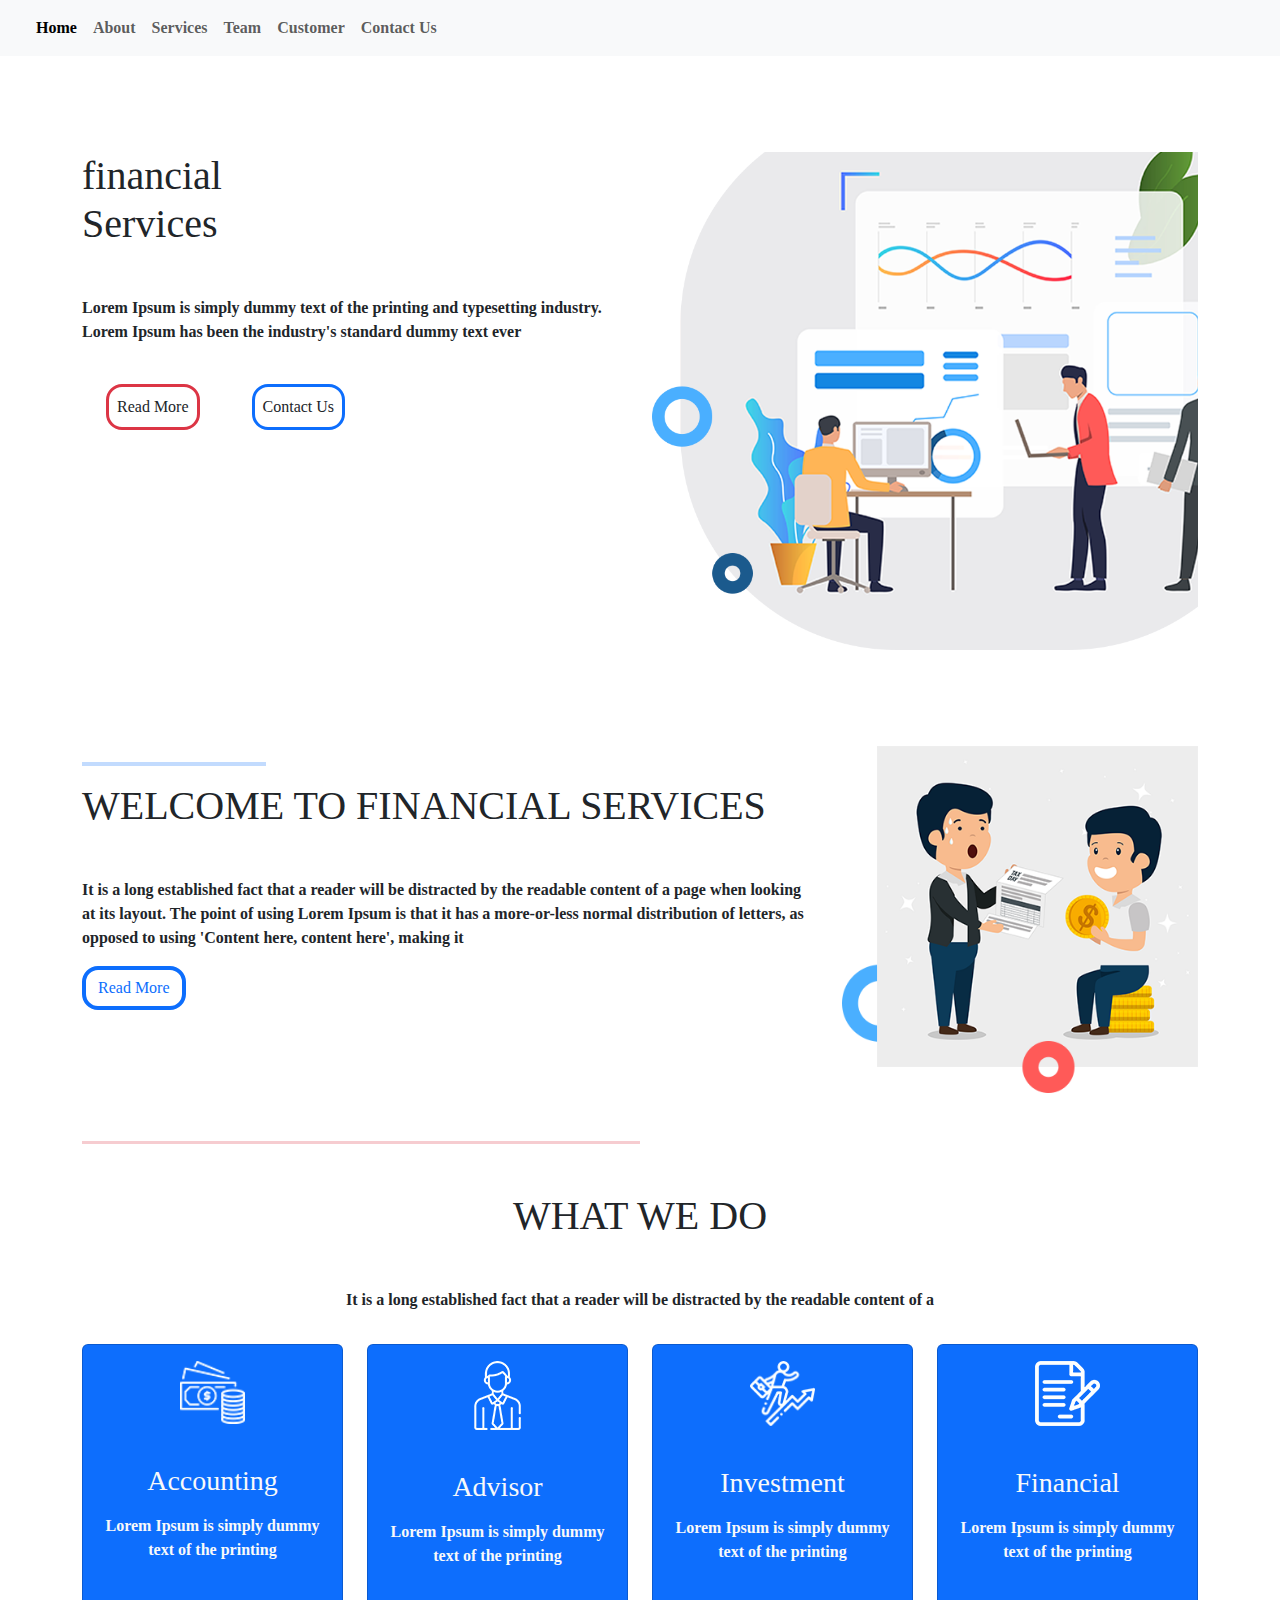
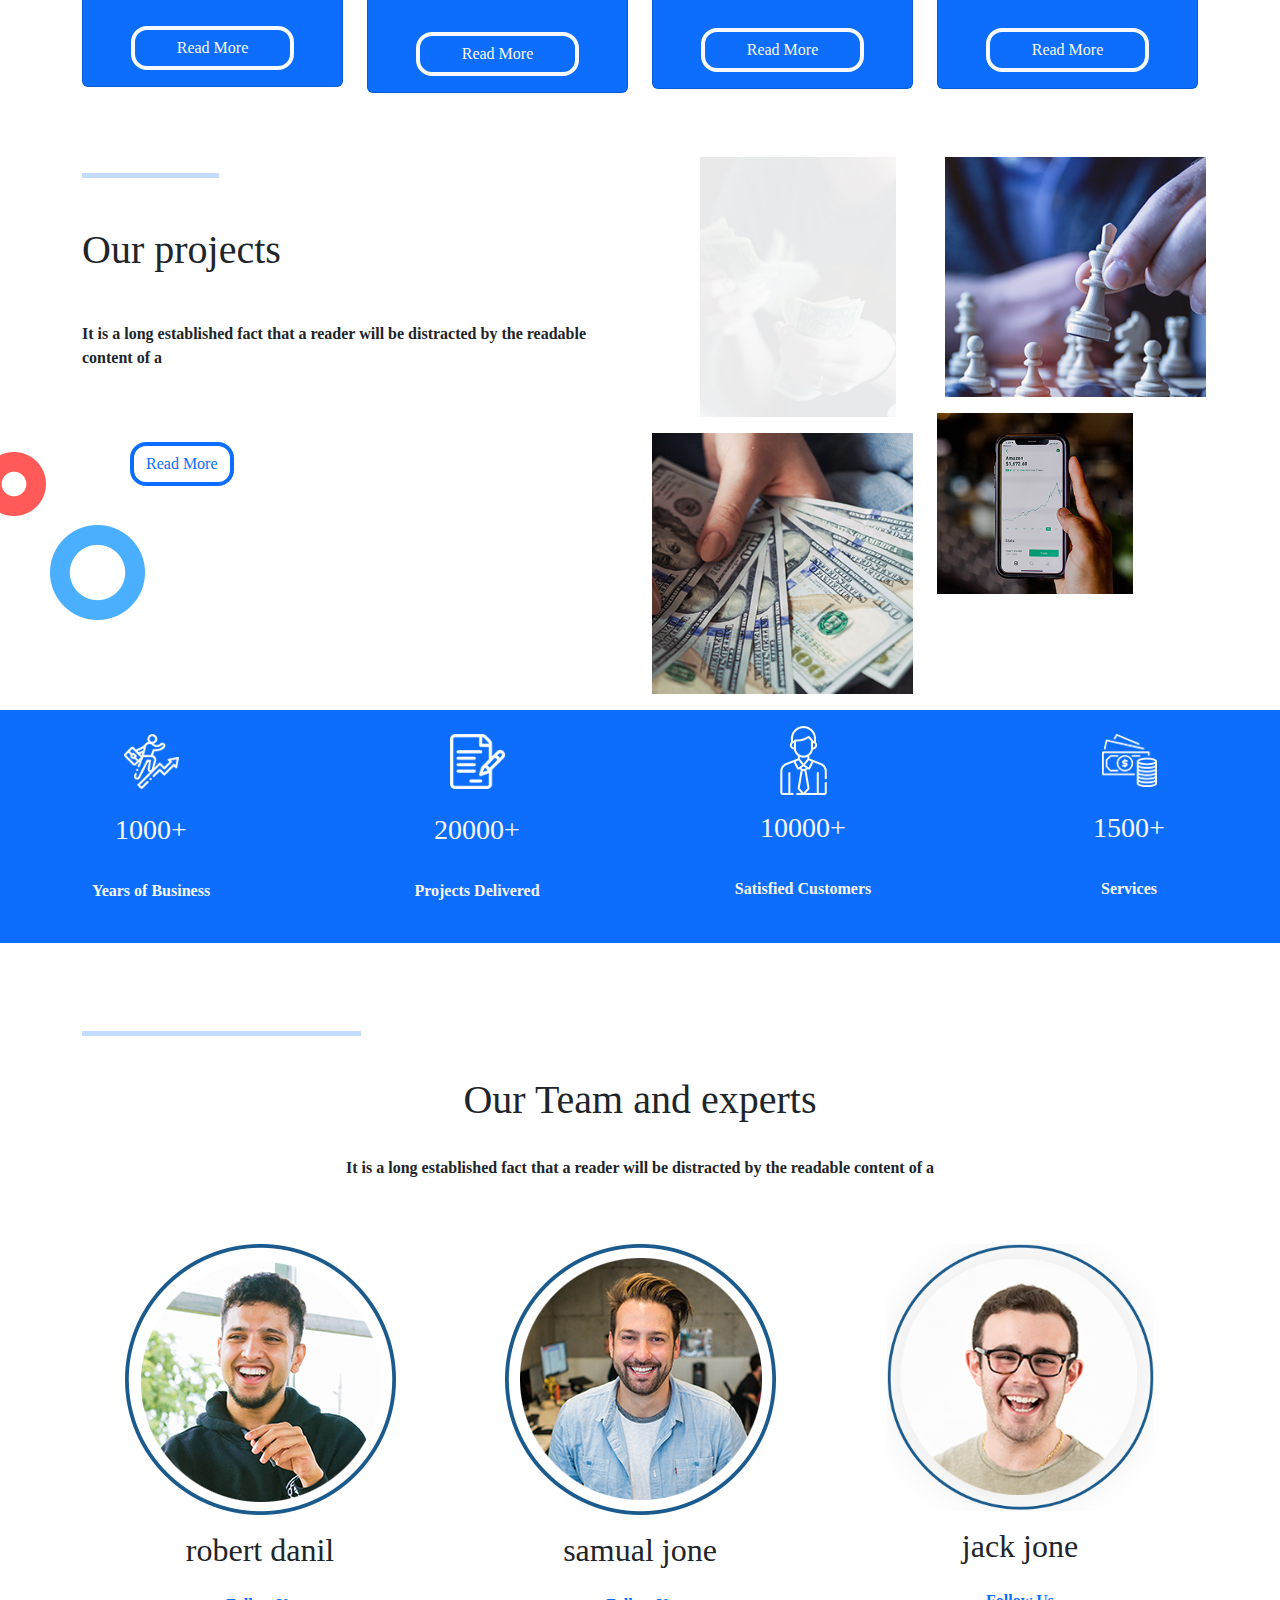
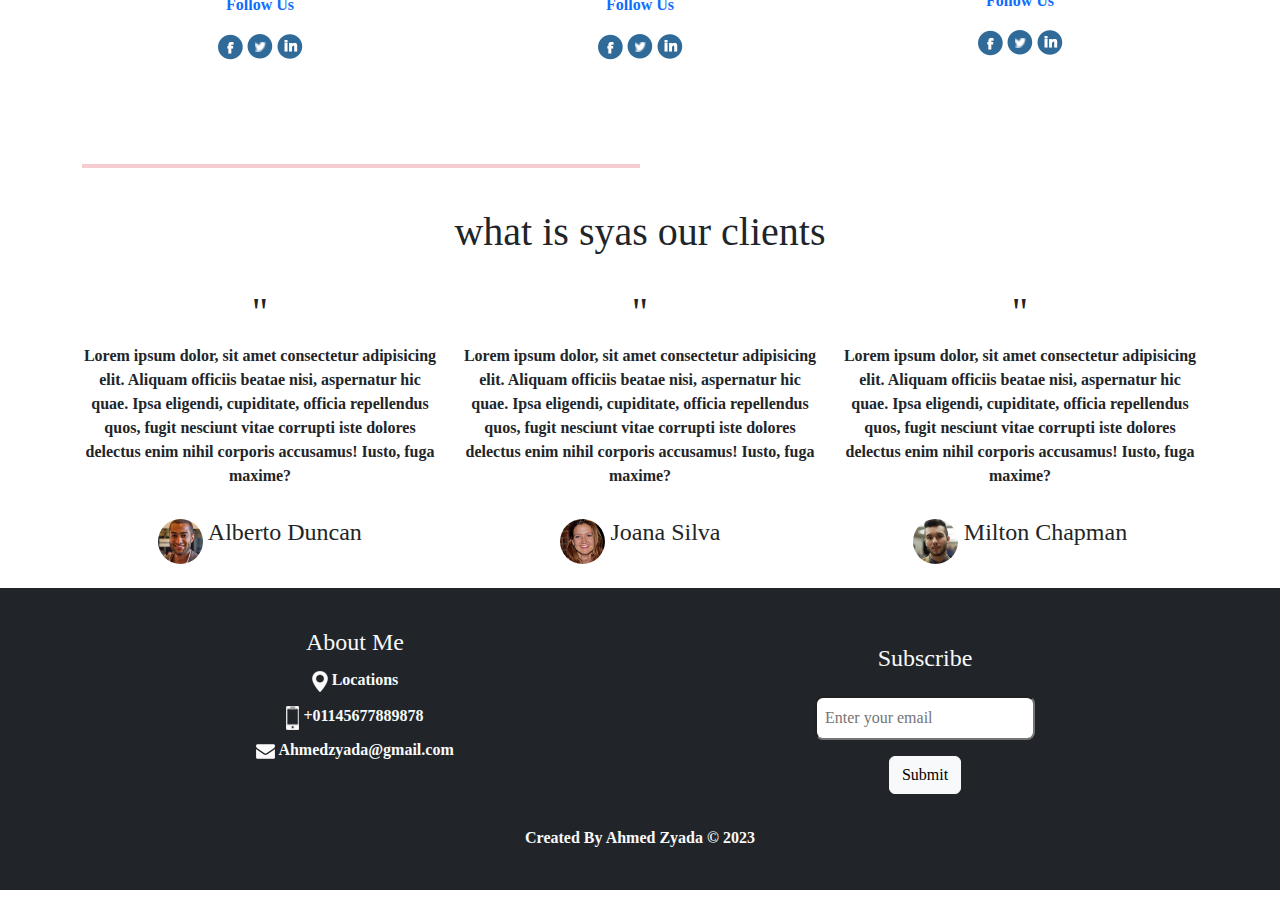
<file: index.html>
<!DOCTYPE html>
<html lang="en">
<head>
    <meta charset="UTF-8">
    <meta http-equiv="X-UA-Compatible" content="IE=edge">
    <meta name="viewport" content="width=device-width, initial-scale=1.0">
    <link rel="stylesheet" href="css/animate.css">
    <link rel="stylesheet" href="css/bootstrap.min.css">
    <link rel="stylesheet" href="css/all.min.css">
    <link rel="stylesheet" href="css/stayel.css">
    <title>Financial services</title>
</head>



<body>
    
        <header>
        <nav class="navbar navbar-expand-lg bg-light">
            <div class="container-fluid">
            <a class="navbar-brand" href="#"></a>
            <button class="navbar-toggler" type="button" data-bs-toggle="collapse" data-bs-target="#navbarNav" aria-controls="navbarNav" aria-expanded="false" aria-label="Toggle navigation">
                <span class="navbar-toggler-icon"></span>
            </button>
            <div class="collapse navbar-collapse" id="navbarNav">
                <ul class="navbar-nav">
                <li class="nav-item">
                    <a class="nav-link active" aria-current="page" href="#">Home</a>
                </li>
                <li class="nav-item">
                    <a class="nav-link" href="#about">About</a>
                </li>
                <li class="nav-item">
                    <a class="nav-link" href="#Service">Services</a>
                </li>
                <li class="nav-item">
                    <a class="nav-link" href="#team">Team</a>
                </li>
                <li class="nav-item">
                    <a class="nav-link" href="#Customer">Customer</a>
                </li>
                <li class="nav-item">
                    <a class="nav-link " href="contact.html">Contact Us</a>
                </li>
                </ul>
            </div>
            </div>
        </nav>

            <div class="container py-5">
                    <div class="row">
                        
                        <div class="col-md-6 mt-5 wow bounceInDown" data-wow-duration="1s" data-wow-delay="1s">
                            <h1>financial <br>Services</h1>
                            <p class="mt-5">Lorem Ipsum is simply dummy text of the printing and typesetting industry. Lorem Ipsum has been the industry's standard dummy text ever</p>
                            <button class="btn btn-outline-light p-2 mt-4 m-4 rounded-4 border-3 border-danger text-dark wow slideInLeft " data-wow-duration="1s" data-wow-delay="1s">Read More  </button>
                            <button class="btn btn-outline-primary p-2 mt-4 m-4 rounded-4 border-3 text-dark wow slideInLeft " data-wow-duration="1s" data-wow-delay="1s">Contact Us </button>

                        </div><!-- col -->              
                        
                            <div class="col-md-6 mt-5">
                            <img src="images/banner-img.png" class="w-100"  alt="">

                        </div><!-- col -->

                    </div><!-- row -->

                </div><!--container  -->

 </header>
 
    <section id="about" >
        <div class="container my-5">
            <div class="row">
                <div class="col-md-8">
                    <hr class="border-4 border-primary w-25">
                    <h1>WELCOME TO FINANCIAL SERVICES</h1>
                    <p class="mt-5">It is a long established fact that a reader will be distracted by the readable content of a page when looking at its layout. The point of using Lorem Ipsum is that it has a more-or-less normal distribution of letters, as opposed to using 'Content here, content here', making it </p>
                    <button class="btn btn-outline-primary rounded-4 mb-3 border-4">Read More</button>
                </div><!-- col -->
                <div class="col-md-4">
                    <img src="images/img-1.png" class="w-100" alt="">
                </div>
            </div><!-- row -->
        </div><!--container  -->
    </section><!-- about -->

    <section id="Service">
        <div class="container text-center">
            <hr class="border-3 border-danger w-50 ">
            <h1 class="my-5">WHAT WE DO</h1>
            <p >It is a long established fact that a reader will be distracted by the readable content of a </p>
            <div class="row">
                <div class="col-lg-3 col-sm-6">
                    <div class="card bg-primary text-center my-3">
                       <p> <img src="images/icon-1.png" class="w-25 py-3" alt=""></p>
                       <h3 class="py-2 text-light">Accounting</h3>
                       <p class="text-light px-2">Lorem Ipsum is simply dummy text of the printing </p>
                       <button class="btn btn-outline-light m-5 rounded-4 mb-3 border-4 ">Read More</button>
                    </div>
                </div><!-- col -->
                <div class="col-lg-3 col-sm-6">
                    <div class="card bg-primary text-center my-3">
                       <p> <img src="images/icon-2.png" class="w-20 py-3" alt=""></p>
                       <h3 class="py-2 text-light">Advisor</h3>
                       <p class="text-light px-2">Lorem Ipsum is simply dummy text of the printing </p>
                       <button class="btn btn-outline-light m-5 rounded-4 mb-3 border-4 ">Read More</button>
                    </div>
                </div><!-- col -->
                <div class="col-lg-3 col-sm-6">
                    <div class="card bg-primary text-center my-3">
                       <p> <img src="images/icon-3.png" class="w-25 py-3" alt=""></p>
                       <h3 class="py-2 text-light">Investment</h3>
                       <p class="text-light px-2">Lorem Ipsum is simply dummy text of the printing </p>
                       <button class="btn btn-outline-light m-5 rounded-4 mb-3 border-4 ">Read More</button>
                    </div>
                </div><!-- col -->
                <div class="col-lg-3 col-sm-6">
                    <div class="card bg-primary text-center my-3">
                       <p> <img src="images/icon-4.png" class="w-25 py-3" alt=""></p>
                       <h3 class="py-2 text-light">Financial</h3>
                       <p class="text-light px-2">Lorem Ipsum is simply dummy text of the printing </p>
                       <button class="btn btn-outline-light m-5 rounded-4 mb-3 border-4 ">Read More</button>
                    </div>
                </div><!-- col -->
           
           
           
            </div><!-- row -->
        </div><!--container  -->

    </section>

    <section class="py-5">
        <div class="container">
            <div class="row">
                <div class="col-md-6">
                    <hr class="border-5 border-primary w-25">
                    <h1 class="my-5">Our projects</h1>
                    <p class="my-4">It is a long established fact that a reader will be distracted by the readable content of a </p>
                    <button class="btn btn-outline-primary m-5 rounded-4 mb-3 border-4 ">Read More</button>
                    <div class="image_6"><img src="images/img-6.png"></div>

                </div><!-- col -->
                <div class="col-md-3">
                    <img src="images/img-2.png" alt="Avatar" class="image w-75 mx-5" >
                    <img src="images/img-3.png" alt="Avatar" class="image my-3 w-100" >
                
                </div>
                <div class="col-md-3">
                    <img src="images/img-4.png" alt="Avatar" class="image w-100 mx-2" >
                    <img src="images/img-5.png" alt="Avatar" class="image w-75 my-3" >
                
                </div>
            </div><!-- row -->
        </div><!--container  -->

        <!-- <div class="container"> -->
            <div class="row bg-primary text-center">
                <div class="col-lg-3 col-sm-6">
                    <img src="images/icon-3.png" class="py-4 px-5 w-50" alt="">
                    <h3 class="accounting_text_1 text-light py4 px-5">1000+</h3>
                    <p class="yers_text text-light py-4 px-5">Years of Business</p>

                </div>
                <div class="col-lg-3 col-sm-6">
                    <img src="images/icon-4.png" class="py-4 px-5 w-50" alt="">
                    <h3 class="accounting_text_1 text-light py4 px-5">20000+</h3>
                    <p class="yers_text text-light py-4 px-5">Projects Delivered</p>

                </div>
                <div class="col-lg-3 col-sm-6">
                    <img src="images/icon-2.png" class="py-3 px-5 " alt="">
                    <h3 class="accounting_text_1 text-light py4 px-5">10000+</h3>
                    <p class="yers_text text-light py-4 px-5">Satisfied Customers</p>

                </div>
                <div class="col-lg-3 col-sm-6">
                    <img src="images/icon-1.png" class="py-4 px-5 w-50" alt="">
                    <h3 class="accounting_text_1 text-light py4 px-5">1500+</h3>
                    <p class="yers_text text-light py-4 px-5">Services</p>

                </div>
            </div>
        </div>

    </section>

    <section id="team">
        <div class="container text-center py-4">
            <hr class="border-5 border-primary w-25">
            <h1 class="py-4">Our Team and experts</h1>
        <p class="">It is a long established fact that a reader will be distracted by the readable content of a </p>
            <div class="row">
                <div class="col-lg-4 col-sm-6 my-5">
                    <img src="images/img-7.png" alt="">
                    <h2 class=" py-3">robert danil</h2>
                    <p class="text-primary">Follow Us</p>
                                   
              <p> <a href="#"><img src="images/fb-icon.png"></a> <a href="#"><img src="images/twitter-icon.png"><a> <a href="#"><img src="images/linkedin-icon.png"></a> </p>
                         
                        
                </div>
                <div class="col-lg-4 col-sm-6 my-5">
                    <img src="images/img-8.png" alt="">
                    <h2 class=" py-3">samual jone</h2>
                    <p class="text-primary">Follow Us</p>
                                   
              <p> <a href="#"><img src="images/fb-icon.png"></a> <a href="#"><img src="images/twitter-icon.png"><a> <a href="#"><img src="images/linkedin-icon.png"></a> </p>
                         


                </div>
                <div class="col-lg-4 col-sm-6 my-5">
                    <img src="images/img-9.png" class="w-75" alt="">
                    <h2 class=" py-3">jack jone</h2>
                    <p class="text-primary">Follow Us</p>
                                   
              <p> <a href="#"><img src="images/fb-icon.png"></a> <a href="#"><img src="images/twitter-icon.png"><a> <a href="#"><img src="images/linkedin-icon.png"></a> </p>
                         
                        
                </div><!-- col -->
            </div><!-- row -->
        </div><!-- contianr -->
    </section><!-- team -->


    <section id="Customer">
        <div class="container text-center">
            <hr class="border-4 border-danger w-50">
            <h1 class="py-4">what is syas our clients</h1>
            <div class="row">
                <div class="col-md-4 cust">
                    <h1>"</h1>
                    <p>Lorem ipsum dolor, sit amet consectetur adipisicing elit. Aliquam officiis beatae nisi, aspernatur hic quae. Ipsa eligendi, cupiditate, officia repellendus quos, fugit nesciunt vitae corrupti iste dolores delectus enim nihil corporis accusamus! Iusto, fuga maxime?</p>
                    <h4> <img src="images/customer-1.jpg" class="" alt=""> Alberto Duncan</h4>

                </div>
                <div class="col-md-4 cust">
                    <h1>"</h1>
                    <p>Lorem ipsum dolor, sit amet consectetur adipisicing elit. Aliquam officiis beatae nisi, aspernatur hic quae. Ipsa eligendi, cupiditate, officia repellendus quos, fugit nesciunt vitae corrupti iste dolores delectus enim nihil corporis accusamus! Iusto, fuga maxime?</p>
                    <h4> <img src="images/customer-2.jpg" class="" alt=""> Joana Silva</h4>

                </div>
                <div class="col-md-4 cust">
                    <h1>"</h1>
                    <p>Lorem ipsum dolor, sit amet consectetur adipisicing elit. Aliquam officiis beatae nisi, aspernatur hic quae. Ipsa eligendi, cupiditate, officia repellendus quos, fugit nesciunt vitae corrupti iste dolores delectus enim nihil corporis accusamus! Iusto, fuga maxime?</p>
                    <h4> <img src="images/customer-3.jpg" class="" alt=""> Milton Chapman</h4>

                </div>
            </div>
        </div>
    </section>

    <footer class="bg-dark my-3">
        <div class="container text-light text-center py-4">
            <div class="row">
              <div class="col-md-6 py-3">
                <h4 class="about_text">About Me </h4>
                <div class="location_text py-1"><img src="images/map-icon.png"> <span class="padding_left_15">Locations</span></div>
                <div class="location_text py-2"><img src="images/call-icon.png"> <span class="padding_left_15">+01145677889878</span></div>
                <div class="location_text"><img src="images/mail-icon.png"> <span class="padding_left_15">Ahmedzyada@gmail.com</span></div>
              </div>
              <div class="col-md-6 py-3">
                
                    <h4 class="about_text py-3">Subscribe</h4>
                    <input type="text" class="mail_text p-2 rounded-3" placeholder="Enter your email" name="Enter your email"> <br>
                    <button class="btn btn-light my-3">Submit</button>
              </div>
              <p>Created By Ahmed Zyada &copy; 2023</p>
    </footer>

<script src="js/bootstrap.bundle.min.js"></script>
<script src="js/wow.min.js"></script>
    <script>
        new WOW().init();
    </script>
</body>
</html>
</file>
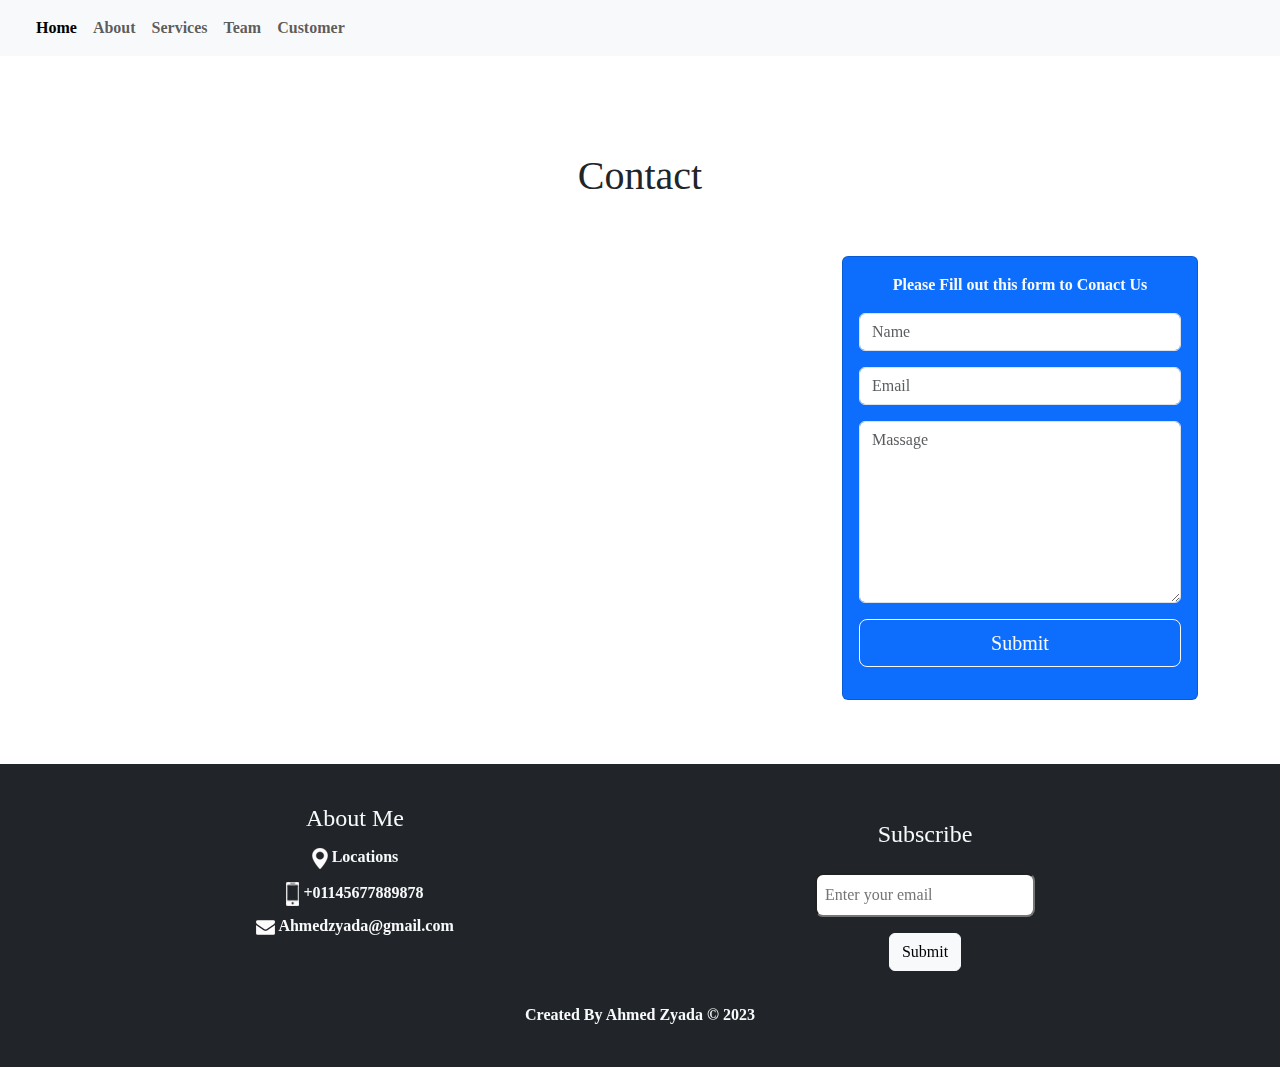
<file: contact.html>
<!DOCTYPE html>
<html lang="en">
<head>
<!-- basic -->
<meta charset="utf-8">
<meta http-equiv="X-UA-Compatible" content="IE=edge">
<meta name="viewport" content="width=device-width, initial-scale=1">
<!-- mobile metas -->
<meta name="viewport" content="width=device-width, initial-scale=1">
<meta name="viewport" content="initial-scale=1, maximum-scale=1">
<link rel="stylesheet" href="css/animate.css">
    <link rel="stylesheet" href="css/bootstrap.min.css">
    <link rel="stylesheet" href="css/all.min.css">
    <link rel="stylesheet" href="css/stayel.css">
<!-- site metas -->
<title>Contact</title>


</head>
<header>
    <nav class="navbar navbar-expand-lg bg-light">
        <div class="container-fluid">
        <a class="navbar-brand" href="#"></a>
        <button class="navbar-toggler" type="button" data-bs-toggle="collapse" data-bs-target="#navbarNav" aria-controls="navbarNav" aria-expanded="false" aria-label="Toggle navigation">
            <span class="navbar-toggler-icon"></span>
        </button>
        <div class="collapse navbar-collapse" id="navbarNav">
            <ul class="navbar-nav">
            <li class="nav-item">
                <a class="nav-link active" aria-current="page" href="index.html">Home</a>
            </li>
            <li class="nav-item">
                <a class="nav-link" href="about">About</a>
            </li>
            <li class="nav-item">
                <a class="nav-link" href="#Service">Services</a>
            </li>
            <li class="nav-item">
                <a class="nav-link" href="#team">Team</a>
            </li>
            <li class="nav-item">
                <a class="nav-link" href="#Customer">Customer</a>
            </li>
            
            </ul>
        </div>
        </div>
    </nav>
</header>
<section class=" py-5" id="Contact">
    <div class="container ">
        <div class="row ">
            <h1 class="text-dark text-center py-5">Contact</h1>
            <div class="col-8">

                <iframe
                    src="https://www.google.com/maps/embed?pb=!1m10!1m8!1m3!1d218360.18791939766!2d29.954886!3d31.224111!3m2!1i1024!2i768!4f13.1!5e0!3m2!1sar!2seg!4v1677205740997!5m2!1sar!2seg"
                    width="150%;" height="100%;" style="border:0;" allowfullscreen="" loading="lazy"
                    referrerpolicy="no-referrer-when-downgrade">
                </iframe>

            </div><!-- left -->



            <div class="col-md-4 text-center ">

                <div class="carf-form card p-3 bg-primary text-center">
                    <p class="text-light fw-bold">Please Fill out this form to Conact Us </p>
                    <form>

                        <input type="text" placeholder="Name" class="form-control form-contro-lg mb-3 ">
                        <input type="email" placeholder="Email" class="form-control form-contro-lg mb-3 ">
                        <textarea rows="7" placeholder="Massage"
                            class="form-control form-contro-lg mb-3 "></textarea>

                        <div class="d-grid gap-2">
                            <button type="submit" class="btn btn-lg btn-outline-light mb-3 ">Submit</button>
                        </div>

                    </form>

                </div><!-- card -->


            </div><!-- col -->
        </div><!-- right -->
    </div> <!-- row -->
    </div><!-- container -->
</section>
<body>
  
    <footer class="bg-dark my-3">
        <div class="container text-light text-center py-4">
            <div class="row">
              <div class="col-md-6 py-3">
                <h4 class="about_text">About Me </h4>
                <div class="location_text py-1"><img src="images/map-icon.png"> <span class="padding_left_15">Locations</span></div>
                <div class="location_text py-2"><img src="images/call-icon.png"> <span class="padding_left_15">+01145677889878</span></div>
                <div class="location_text"><img src="images/mail-icon.png"> <span class="padding_left_15">Ahmedzyada@gmail.com</span></div>
              </div>
              <div class="col-md-6 py-3">
                
                    <h4 class="about_text py-3">Subscribe</h4>
                    <input type="text" class="mail_text p-2 rounded-3" placeholder="Enter your email" name="Enter your email"> <br>
                    <button class="btn btn-light my-3">Submit</button>
              </div>
              <p>Created By Ahmed Zyada &copy; 2023</p>
    </footer>
  <script src="js/bootstrap.bundle.min.js"></script> 
</body>
</html>
</file>
<file: css/stayel.css>
html {
    scroll-behavior: smooth;
  }

body{
     /* font-family: "Poppins", sans-serif;  */
     font-family: verdana;
     font-weight: bold;
    /* letter-spacing: 0.10em; */
}
.image_6 {
    width: 100%;
    float: left;
    position: relative;
    left: -100px;
    top: -50px;
}
.cust img{
    border-radius: 50%;
    width: 45px;
    margin-top: 15px;
}
</file>
